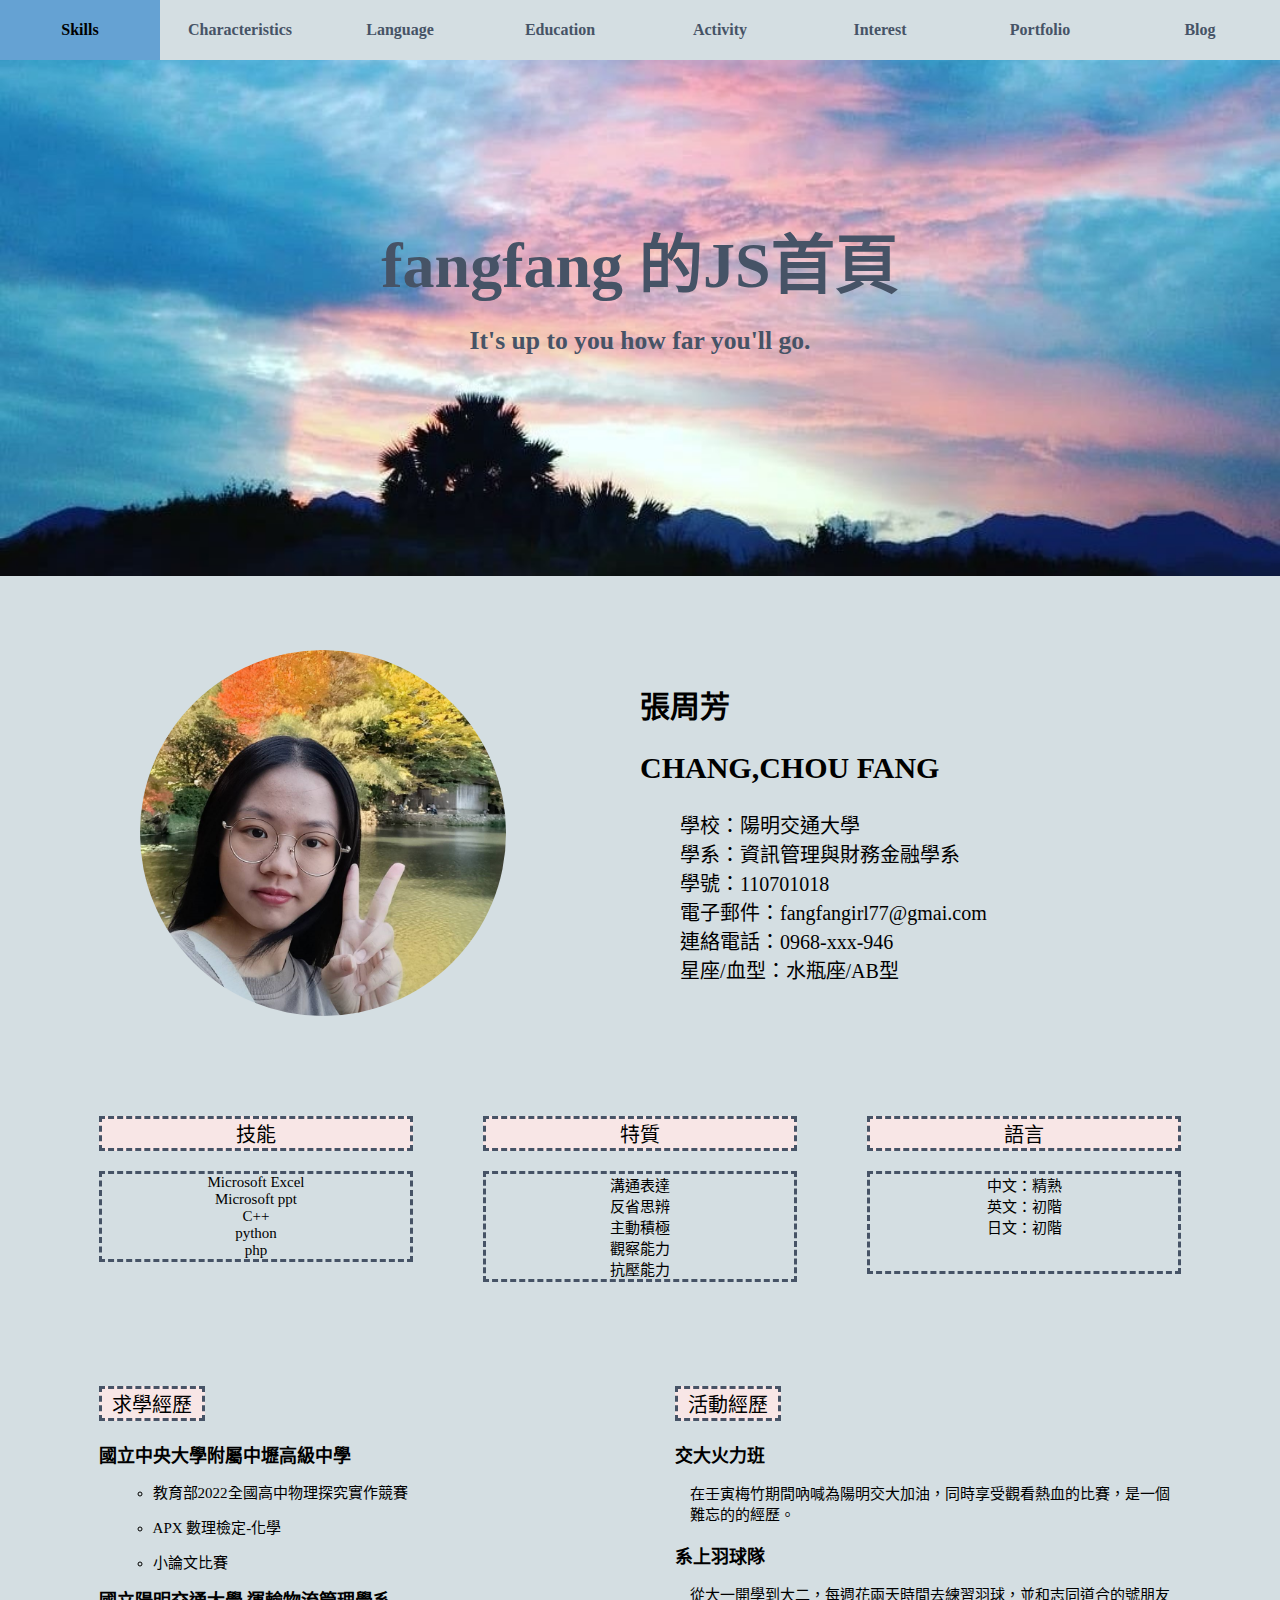
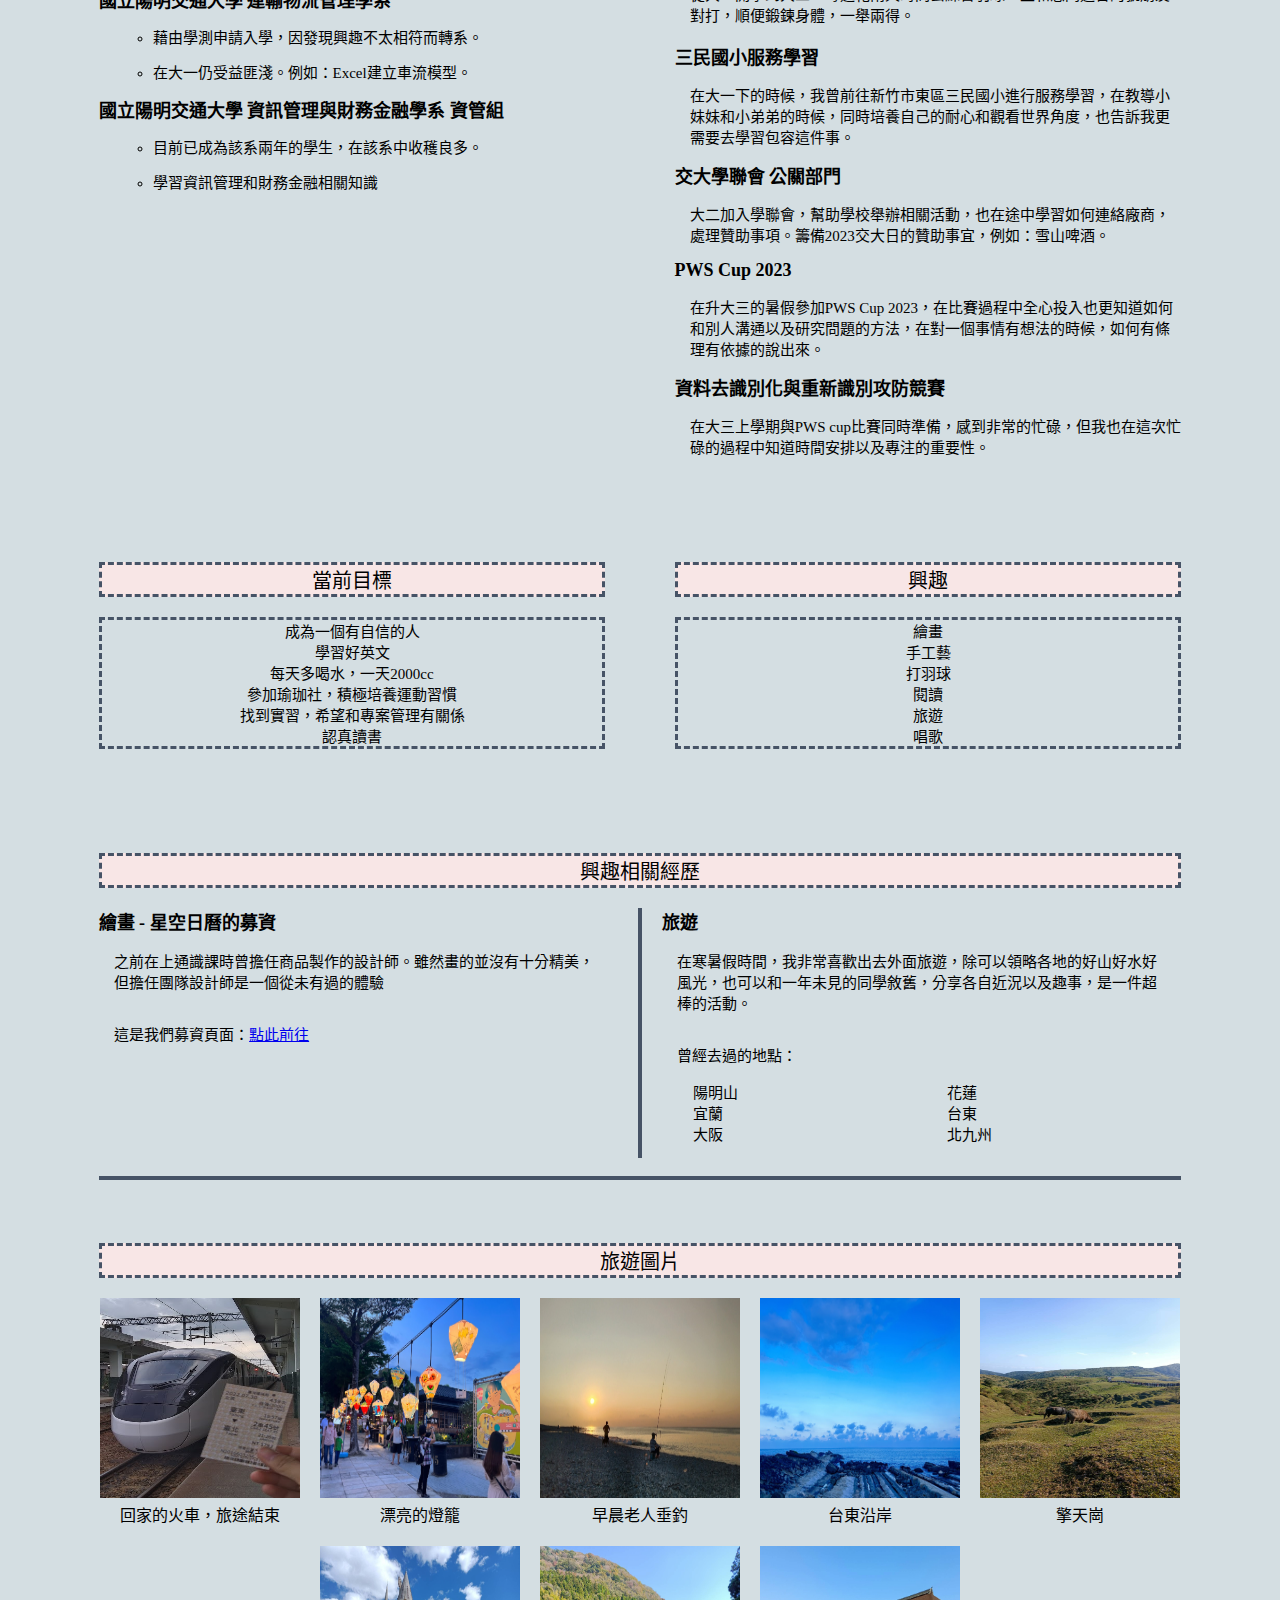
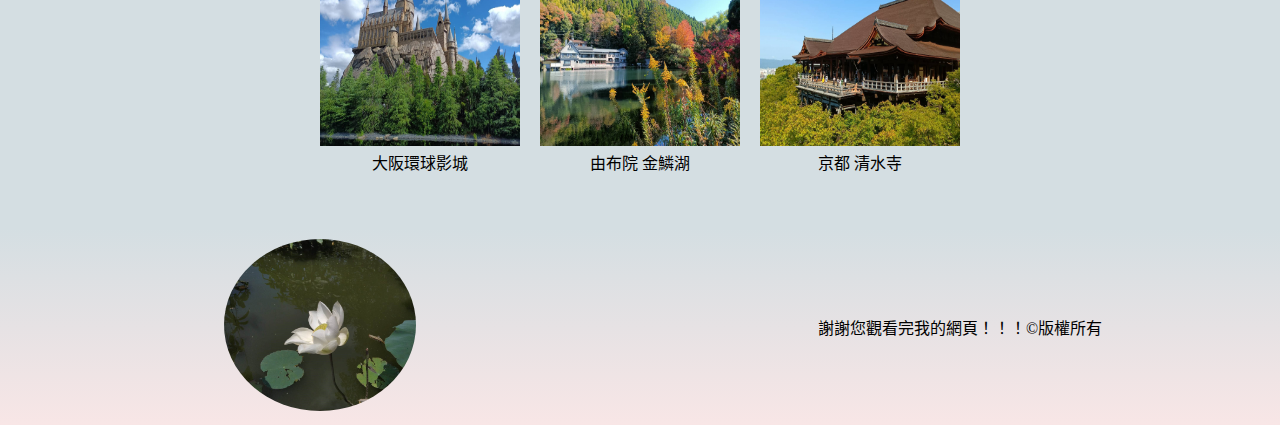
<file: Introduction_me/index.html>
<!DOCTYPE html>

<html lang="zh-TW">

<head>

    <!-- 為了防止大家的語言都不同造成亂碼 -->
    <meta charset="utf-8">

    <!-- 為了讓所有人看到都一樣 -->
    <meta name="viewpoint" content="width=device-width, initial-scale=1.0">

    <!-- 網頁索引的名字 -->
    <title>fangfang</title>

    <!-- 網頁索引的圖標 -->
    <link rel="icon" type="image/jpg" href="./src/flower.jpg">

    <!-- 與外部的CSS結合 -->
    <link rel="stylesheet" type="text/css" href="Introduction.css">

</head>

<body>

    <header>

    </header>

    <!-- 導引列 -->
    <nav id="nav">
        <label class="menu-icon" for="menu-burger">☰</label>
        <input type="checkbox" id="menu-burger">
        <ul class="menu-btn">
            <li><a href="#section3">Skills</a></li>
            <li><a href="#section4">Characteristics</a></li>
            <li><a href="#section5">Language</a></li>
            <li><a href="#section6">Education</a></li>
            <li><a href="#section7">Activity</a></li>
            <li><a href="#section9">Interest</a></li>
            <li class="dropdown">
                <a href="#">Portfolio</a>
                <ul class="dropdown-content">
                    <li><a href="../CoreBall/CoreBall.html">CoreBall </a></li>
                    <li><a href="../Wordle/Wordle.html">Wordle </a></li>
                </ul>
            </li>
            <li>
                <a href="https://fangfangirl.wordpress.com/?preview_id=6&preview_nonce=c6ce53ad3e&preview=true"
                    target="_blank">Blog</a>
            </li>
        </ul>
    </nav>


    <!-- 主體 -->
    <main>

        <div class="container">
            <img class="sky" src="./src/sky.jpg" width="100%">
            <h1>fangfang 的JS首頁</h1>
            <h2>It's up to you how far you'll go. </h2>
        </div>

        <div id="me">
            <div id="high">
                <!-- 個人照 -->
                <section id="section1">
                    <img src="./src/fangfang.jpg" alt="myphoto" title="myphoto">
                    <!-- <figcaption>圖一：自我介紹圖</figcaption> -->
                </section>

                <!-- 基本資料 -->
                <section id="section2">
                    <h1>張周芳</h1>
                    <h2>CHANG,CHOU FANG</h2>
                    <ul>
                        <li>學校：陽明交通大學</li>
                        <li>學系：資訊管理與財務金融學系</li>
                        <li>學號：110701018</li>
                        <li>電子郵件：fangfangirl77@gmai.com</li>
                        <li>連絡電話：0968-xxx-946</li>
                        <li>星座/血型：水瓶座/AB型</li>
                    </ul>
                </section>
            </div>
            <div id="high-2">
                <!-- 技能 -->
                <section id="section3">
                    <p>技能</p>
                    <ul>
                        <li>Microsoft Excel</li>
                        <li>Microsoft ppt</li>
                        <li>C++</li>
                        <li>python</li>
                        <li>php</li>
                    </ul>
                </section>

                <!-- 特質 -->
                <section id="section4">
                    <p>特質</p>
                    <ul>
                        <li>溝通表達</li>
                        <li>反省思辨</li>
                        <li>主動積極</li>
                        <li>觀察能力</li>
                        <li>抗壓能力</li>
                    </ul>
                </section>

                <!-- 語言 -->
                <section id="section5">
                    <p>語言</p>
                    <ul>
                        <li>中文：精熟</li>
                        <li>英文：初階</li>
                        <li>日文：初階</li>
                        <br>
                        <br>
                    </ul>
                </section>
            </div>

            <div id="middle">
                <!-- 求學經歷 -->
                <section id="section6">
                    <p class="title">求學經歷</p>
                    <ul>
                        <li>國立中央大學附屬中壢高級中學
                            <ul class="small">
                                <li>教育部2022全國高中物理探究實作競賽</li>
                                <li>APX 數理檢定-化學</li>
                                <li>小論文比賽</li>
                            </ul>
                        </li>
                        <li>國立陽明交通大學 運輸物流管理學系
                            <ul class="small">
                                <li>藉由學測申請入學，因發現興趣不太相符而轉系。</li>
                                <li>在大一仍受益匪淺。例如：Excel建立車流模型。</li>
                            </ul>
                        </li>
                        <li>國立陽明交通大學 資訊管理與財務金融學系 資管組
                            <ul class="small">
                                <li>目前已成為該系兩年的學生，在該系中收穫良多。</li>
                                <li>學習資訊管理和財務金融相關知識</li>
                            </ul>
                        </li>
                    </ul>
                </section>

                <!-- 活動經歷 -->
                <section id="section7">
                    <p class="title">活動經歷</p>
                    <ul>
                        <li>
                            交大火力班
                            <p class="s-7">
                                在壬寅梅竹期間吶喊為陽明交大加油，同時享受觀看熱血的比賽，是一個難忘的的經歷。</p>
                            </p>
                        </li>
                        <li>
                            系上羽球隊
                            <p class="s-7">
                                從大一開學到大二，每週花兩天時間去練習羽球，並和志同道合的號朋友對打，順便鍛鍊身體，一舉兩得。</p>
                            </p>
                        </li>
                        <li>
                            三民國小服務學習
                            <p class="s-7">
                                在大一下的時候，我曾前往新竹市東區三民國小進行服務學習，在教導小妹妹和小弟弟的時候，同時培養自己的耐心和觀看世界角度，也告訴我更需要去學習包容這件事。
                            </p>
                        </li>
                        <li>
                            交大學聯會 公關部門
                            <p class="s-7">
                                大二加入學聯會，幫助學校舉辦相關活動，也在途中學習如何連絡廠商，處理贊助事項。籌備2023交大日的贊助事宜，例如：雪山啤酒。
                            </p>
                        </li>
                        <li>
                            PWS Cup 2023
                            <p class="s-7">
                                在升大三的暑假參加PWS Cup 2023，在比賽過程中全心投入也更知道如何和別人溝通以及研究問題的方法，在對一個事情有想法的時候，如何有條理有依據的說出來。
                            </p>
                        </li>
                        <li>
                            資料去識別化與重新識別攻防競賽
                            <p class="s-7">
                                在大三上學期與PWS cup比賽同時準備，感到非常的忙碌，但我也在這次忙碌的過程中知道時間安排以及專注的重要性。
                            </p>
                        </li>
                    </ul>
                </section>
            </div>

            <div id="middle-1">
                <!-- 當前目標 -->
                <section id="section8">
                    <p>當前目標</p>
                    <ul>
                        <li>成為一個有自信的人</li>
                        <li>學習好英文</li>
                        <li>每天多喝水，一天2000cc</li>
                        <li>參加瑜珈社，積極培養運動習慣</li>
                        <li>找到實習，希望和專案管理有關係</li>
                        <li>認真讀書</li>
                    </ul>
                </section>

                <!-- 興趣 -->
                <section id="section9">
                    <p>興趣</p>
                    <ul>
                        <li>繪畫</li>
                        <li>手工藝</li>
                        <li>打羽球</li>
                        <li>閱讀</li>
                        <li>旅遊</li>
                        <li>唱歌</li>
                    </ul>
                </section>
            </div>

            <!-- 興趣相關經歷 -->
            <section id="section10">
                <p>興趣相關經歷</p>
                <ul>
                    <li id="draw">
                        繪畫 - 星空日曆的募資
                        <p class="s-10">之前在上通識課時曾擔任商品製作的設計師。雖然畫的並沒有十分精美，但擔任團隊設計師是一個從未有過的體驗</p>
                        <p class="s-10">這是我們募資頁面：<a
                                href="https://www.zeczec.com/projects/start-from-today?r=d141772422378">點此前往</a>
                        </p>
                    </li>
                    <span class="line"></span>
                    <li id="travel">
                        旅遊
                        <p class="s-10">在寒暑假時間，我非常喜歡出去外面旅遊，除可以領略各地的好山好水好風光，也可以和一年未見的同學敘舊，分享各自近況以及趣事，是一件超棒的活動。</p>
                        <p class="s-10">曾經去過的地點：</p>
                        <ul class="s-10">
                            <li>陽明山</li>
                            <li>花蓮</li>
                            <li>宜蘭</li>
                            <li>台東</li>
                            <li>大阪</li>
                            <li>北九州</li>
                        </ul>
                    </li>
                </ul>
                <hr id="h-2">
            </section>

            <div id="section11">
                <p>旅遊圖片</p>
                <div id="travel-photo">
                    <div>
                        <img src="./src/1.jpg" width="200px" height="200px" alt="myphoto1" title="myphoto1">
                        <p>回家的火車，旅途結束</p>
                    </div>
                    <div>
                        <img src="./src/2.jpg" width="200px" height="200px" alt="myphoto2" title="myphoto2">
                        <p>漂亮的燈籠</p>
                    </div>
                    <div>
                        <img src="./src/3.jpg" width="200px" height="200px" alt="myphoto3" title="myphoto3">
                        <p>早晨老人垂釣</p>
                    </div>
                    <div>
                        <img src="./src/4.png" width="200px" height="200px" alt="myphoto4" title="myphoto4">
                        <p>台東沿岸</p>
                    </div>
                    <div>
                        <img src="./src/5.jpg" width="200px" height="200px" alt="myphoto5" title="myphoto5">
                        <p>擎天崗</p>
                    </div>
                    <div>
                        <img src="./src/6.jpg" width="200px" height="200px" alt="myphoto6" title="myphoto6">
                        <p>大阪環球影城</p>
                    </div>
                    <div>
                        <img src="./src/7.jpg" width="200px" height="200px" alt="myphoto7" title="myphoto7">
                        <p>由布院 金鱗湖</p>
                    </div>
                    <div>
                        <img src="./src/8.jpg" width="200px" height="200px" alt="myphoto8" title="myphoto8">
                        <p>京都 清水寺</p>
                    </div>
                </div>
            </div>
        </div>
    </main>

    <!-- 註腳 -->
    <footer>
        <div id="myphoto2">
            <a href="#nav"><img src="./src/flower.jpg"></a>
        </div>
        <div class="thanks">
            <p>謝謝您觀看完我的網頁！！！</p>
            <p>&copy;版權所有</p>
        </div>
    </footer>
</body>
</file>
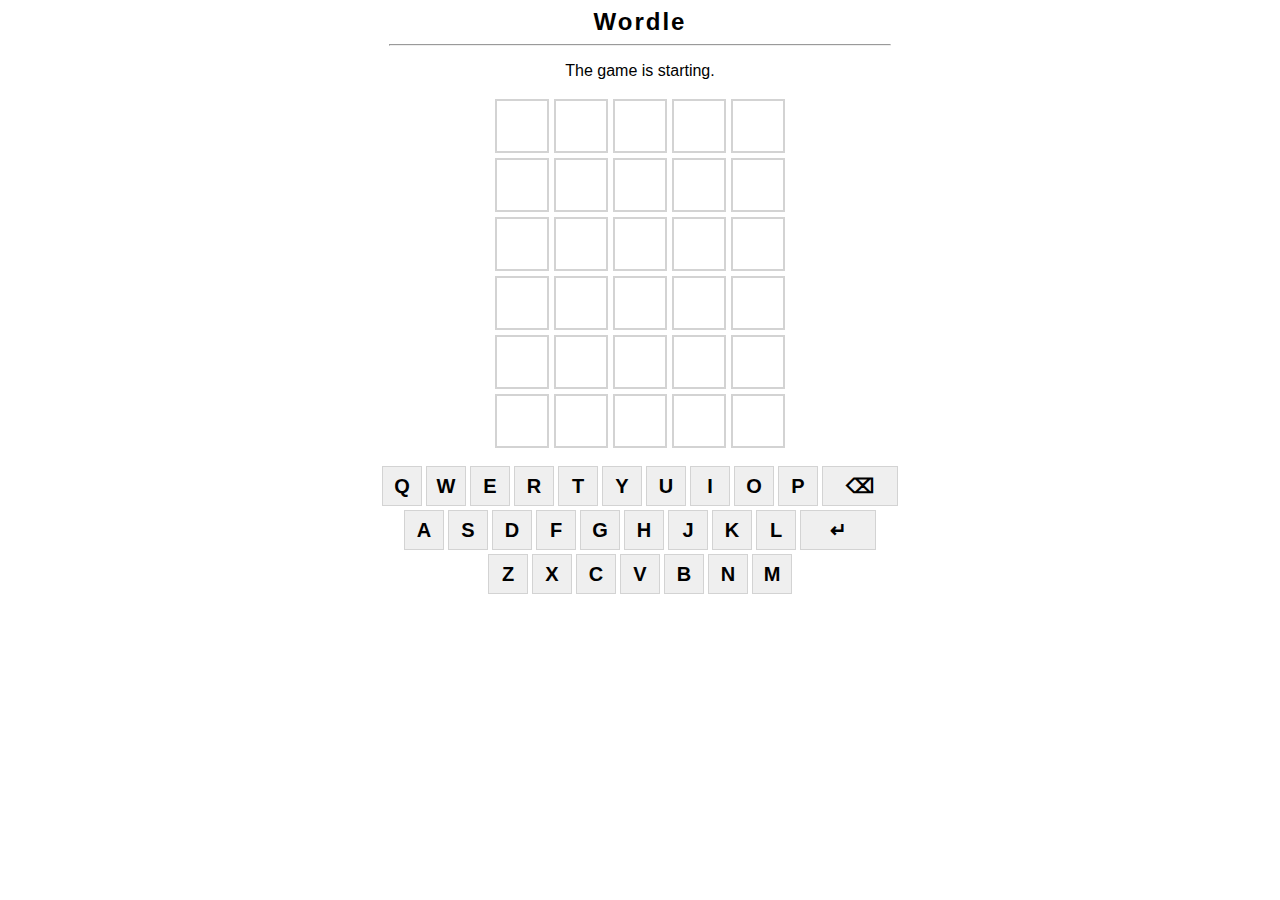
<file: Wordle/hw6-110701018.html>
<!DOCTYPE html>
<html>

<head>
    <meta charset="UTF-8" />
    <title>wordle</title>
    <meta name="viewport" content="width=device-width, initial-scale=1.0">
    <script src="dictionary.js" defer></script>
    <script src="hw6-110701018.js" defer></script>
    <link rel="stylesheet" href="hw6-110701018.css">

</head>

<body>
    <h1 id="title">Wordle</h1>
    <hr>
    <p id="answer">The game is starting.</p>
    <div id="board"> </div>
    <br>
    <div id="keyboardArea"></div>
</body>

</html>
</file>
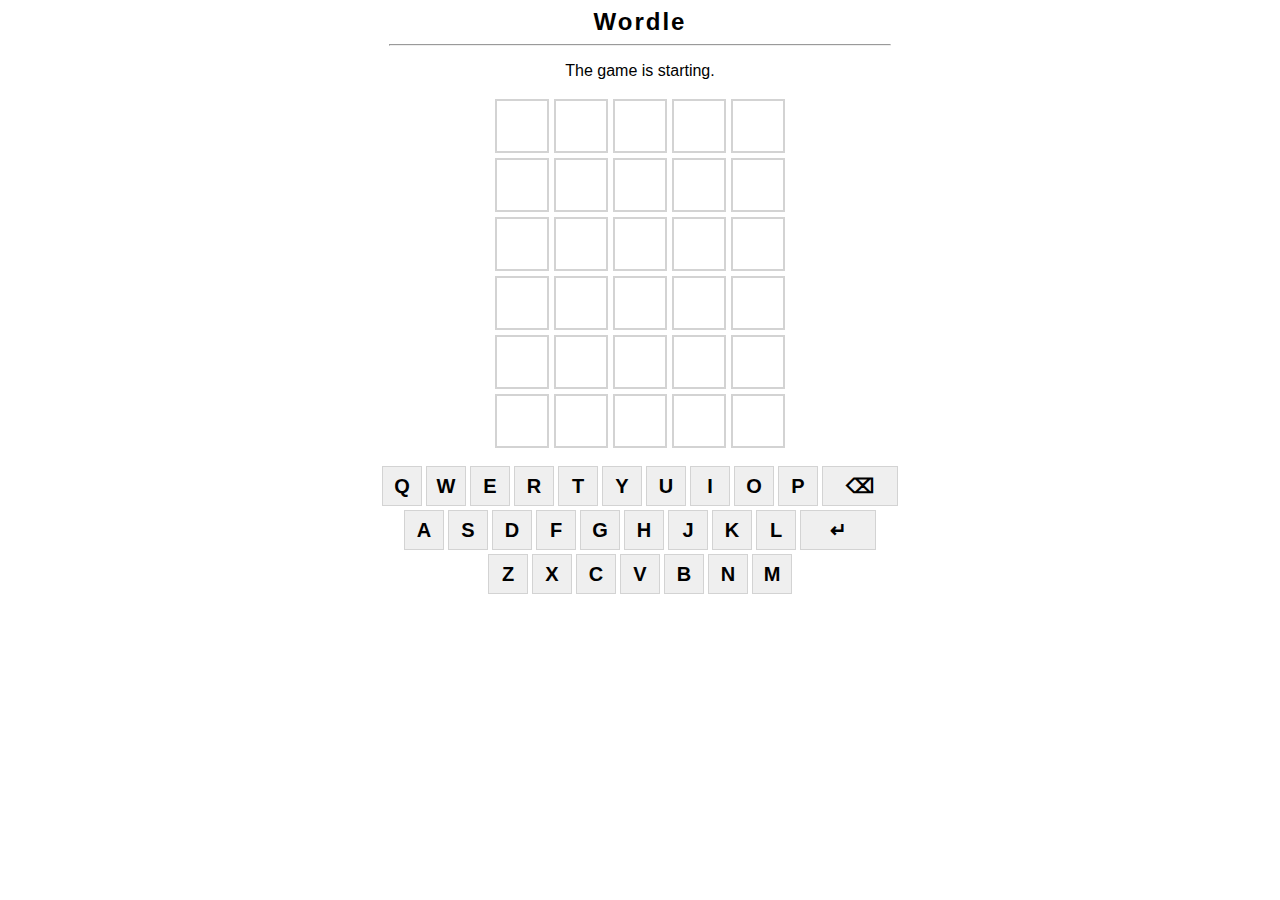
<file: Wordle/Wordle.html>
<!DOCTYPE html>
<html>

<head>
    <meta charset="UTF-8" />
    <title>wordle</title>
    <meta name="viewport" content="width=device-width, initial-scale=1.0">
    <script src="dictionary.js" defer></script>
    <script src="Wordle.js" defer></script>
    <link rel="stylesheet" href="Wordle.css">

</head>

<body>
    <h1 id="title">Wordle</h1>
    <hr>
    <p id="answer">The game is starting.</p>
    <div id="board"> </div>
    <br>
    <div id="keyboardArea"></div>
</body>

</html>
</file>
<file: Introduction_me/Introduction.css>
body {
    margin: auto;
    font-family: "微軟正黑體";
    background-color: #d4dee2;
}

nav {
    display: flex;
    justify-content: center;
    background-color: #d4dee2;
}

/* Style the menu items */
.menu-icon {
    display: none;
    font-size: 30px;
    /* border: solid; */
}

#menu-burger {
    display: none;
}

.menu-btn {
    padding: 0%;
    margin: 0%;
    width: 100%;
    list-style: none;
    display: flex;
    flex-direction: row;
    justify-content: space-around;
    /* border: solid; */
}

.menu-btn li {
    height: 60px;
    padding: 0%;
    /* border: solid; */
    flex: 1;
    text-align: center;
    position: relative;
    box-sizing: border-box;
}

.menu-btn a {
    /* border: solid; */
    width: 100%;
    height: 100%;
    text-decoration: none;
    color: #465366;
    font-weight: bold;
    transition: color 0.3s ease;
    box-sizing: border-box;
    display: flex;
    justify-content: center;
    align-items: center;
    text-align: center;
}

.menu-btn li:hover {
    background-color: #65a2d3;
}

.menu-btn li:hover>a {
    color: black;
}

/* Style the dropdown menu (optional) */
.dropdown {
    position: relative;
}


.dropdown-content {
    display: none;
    padding: 0;
    position: absolute;
    top: 100%;
    left: 0;
    min-width: 100%;
    box-shadow: 0px 8px 16px 0px rgba(0, 0, 0, 0.2);
    z-index: 1;
}

.dropdown:hover .dropdown-content {
    display: block;
    background-color: #d4dee2;
    text-align: center;
}

.dropdown-content li {
    list-style: none;
    height: 100%;
}

.dropdown-content a {
    /* border: solid; */
    padding: 10px;
    text-decoration: none;
    display: flex;
    justify-content: center;
    align-items: center;
    text-align: center;
}

@media screen and (max-width: 850px) {

    .menu-btn li {
        display: none;
    }

    .menu-icon {
        display: block;
        float: right;
    }

    #menu-burger:checked+.menu-btn li {
        display: block;
        /* border: solid; */
    }

    .menu-btn {
        order: -1;
        padding: 0;
        width: 100%;
        list-style: none;
        display: flex;
        flex-direction: column;
        align-items: center;
        /* border: solid; */
    }

    .menu-btn li {
        width: 100%;
        padding: 1%;
        /* border: solid; */
        text-align: center;
    }
}

.container {
    position: relative;
    text-align: center;
    /* border: solid; */
}

.sky {
    width: 100%;
}

.container h1 {
    /* border: solid; */
    position: absolute;
    top: 30%;
    left: 50%;
    transform: translate(-50%, -50%);
    color: #465366;
    font-size: 5vw;
}

.container h2 {
    /* border: solid; */
    position: absolute;
    top: 50%;
    left: 50%;
    transform: translate(-50%, -50%);
    color: #465366;
    font-size: 2vw;
}

#me {
    /* border: solid; */
    margin: auto;
    padding: 0%;
    width: 90%;
    margin-top: 25px;
}

#high {
    /* border: solid; */
    display: flex;
}

#section1 {
    /* border: solid; */
    flex: 1;
    display: flex;
    justify-content: center;
    align-items: center;
}

#section1 img {
    max-height: 80%;
    max-width: 80%;
    border-radius: 50%;
}

#section2 {
    padding: 5%;
    /* border: solid; */
    flex: 1;
}

#section2 ul {
    /* border: solid; */
    list-style: none;
    font-size: 20px;
}

#section2 h1,
#section2 h2 {
    /* border: solid; */
    font-size: 30px;
}


@media screen and (max-width: 850px) {
    #high {
        flex-direction: column;
    }

    #section1 img {
        max-height: 50%;
        max-width: 50%;
    }
}

footer {
    margin-top: 20px;
    background-color: #F8E6E6;
    background-image: linear-gradient(#d4dee2, #F8E6E6);
    display: flex;
}

#myphoto2 {
    /* border: solid; */
    flex: 1;
    display: flex;
    justify-content: center;
    align-items: center;
    text-align: center;
}

#myphoto2 img {
    max-height: 30%;
    max-width: 30%;
    border-radius: 50%;
    margin: auto;
    margin-top: 10px;
    margin-bottom: 10px;
}

.thanks {
    flex: 1;
    /* border: solid; */
    display: flex;
    justify-content: center;
    align-items: center;
    text-align: center;
}


@media screen and (max-width: 850px) {
    footer {
        flex-direction: column;
    }
}

#high-2 {
    /* border: solid; */
    display: flex;
}

#section3,
#section4,
#section5 {
    padding: 3%;
    flex: 1;
    /* border: solid; */
}

#section3 p,
#section4 p,
#section5 p {
    text-align: center;
    font-size: 20px;
    border: dashed #465366;
    background-color: #F8E6E6;
}

#section3 ul,
#section4 ul,
#section5 ul {
    padding: 0%;
    border: dashed #465366;
    list-style: none;
    font-size: 15px;
    text-align: center;
}

#middle {
    /* border: solid; */
    display: flex;
}

#section6,
#section7 {
    padding: 3%;
    /* border: solid; */
}

#section6 {
    flex: 5;
}

#section7 {
    flex: 5;
}

#section6 p.title,
#section7 p.title {
    width: 100px;
    font-size: 20px;
    text-align: center;
    border: dashed #465366;
    background-color: #F8E6E6;
}

#section6>ul,
#section7>ul {
    padding: 0%;
    /* border: solid; */
}

#section6>ul>li,
#section7>ul>li {
    /* border: solid; */
    list-style: none;
    font-size: 18px;
    font-weight: bold;
}

.small li {
    margin: 3%;
    font-size: 15px;
    font-weight: normal;
}

.s-7 {
    padding-left: 3%;
    font-size: 15px;
    font-weight: normal;
}

@media screen and (max-width: 850px) {
    #middle {
        flex-direction: column;
    }
}

#middle-1 {
    /* border: solid; */
    display: flex;
}

#section8,
#section9 {
    padding: 3%;
    flex: 1;
    /* border: solid; */
}

#section8 p,
#section9 p {
    text-align: center;
    font-size: 20px;
    border: dashed #465366;
    background-color: #F8E6E6;
}

#section8 ul,
#section9 ul {
    padding: 0%;
    border: dashed #465366;
    list-style: none;
    font-size: 15px;
    text-align: center;
}

@media screen and (max-width: 850px) {
    #middle-1 {
        flex-direction: column;
    }
}

#section10 {
    padding: 3%;
}

#section10>p {
    text-align: center;
    font-size: 20px;
    border: dashed #465366;
    background-color: #F8E6E6;
}

#section10 ul {
    list-style: none;
    display: flex;
    flex-wrap: wrap;
    justify-content: space-between;
    padding: 0;
    font-size: 18px;
    font-weight: bold;
}

#section10 ul>li {
    /* border: solid; */
    flex-basis: 48%;
}

.s-10 {
    margin: 0%;
    /* border: solid; */
    font-weight: normal;
    font-size: 15px;
    padding: 3%;
}

#section10 ul>li>ul {
    border: none;
    padding-left: 6%;
    font-size: 15px;
    font-weight: normal;
}

#section10 ul>li>ul>li {
    /* border: solid; */
    flex-basis: 48%;
}

.line {
    display: inline-block;
    width: 4px;
    height: 250px;
    background-color: #465366;
}

#h-2 {
    border: 2px solid #465366;
}

@media screen and (max-width: 850px) {
    #section10>ul {
        flex-direction: column;
    }

    .line,
    #h-2 {
        display: none;
    }
}

#section11 {
    padding: 3%;
    /* border: solid; */
    padding-top: 0%;
}

#section11>p {
    text-align: center;
    font-size: 20px;
    border: dashed #465366;
    background-color: #F8E6E6;
}

#travel-photo {
    display: flex;
    flex-wrap: wrap;
    justify-content: center;
    align-items: center;
    gap: 20px;
}

#travel-photo>div {
    text-align: center;
    /* border: solid; */
}

#travel-photo>div>p {
    margin: 0%;
    /* border: solid; */
}
</file>
<file: Wordle/hw6-110701018.css>
body {
    font-family: Arial, Helvetica, sans-serif;
    text-align: center;
}

hr {
    width: 500px;
}

#title {
    font-size: 24px;
    font-weight: bold;
    letter-spacing: 2px;
    margin: 0%;
}

#board {
    width: 300px;
    height: 350px;
    margin: 0 auto;
    margin-top: 3px;
    display: flex;
    justify-content: center;
    align-items: center;
    flex-wrap: wrap;
    /* 寬度不夠換下一行 */
}

.tile {
    /* box */
    border: 2px solid lightgray;
    width: 50px;
    height: 50px;
    margin: 2.5px;

    /* text */
    color: black;
    font-size: 24px;
    font-weight: bold;
    display: flex;
    justify-content: center;
    align-items: center;
}

.correct {
    background-color: #538d4e;
    color: white;
    /* border: 2px solid white; */
}

.present {
    background-color: #b59f3b;
    color: white;
    /* border: 2px solid white; */
}

.absent {
    background-color: #3a3a3c;
    color: white;
    /* border: 2px solid white; */
}

#keyboardArea {
    width: 550px;
    height: 135x;
    margin: 0 auto;
}

.keyboard-row {
    width: 550px;
    margin: 0 auto;
    display: flex;
    flex-wrap: wrap;
    justify-content: center;
    align-items: center;
}



.key-tile {
    /* box */
    border: 1px solid lightgray;
    width: 40px;
    height: 40px;
    margin: 2px;

    /* text */
    font-size: 20px;
    font-weight: bold;
    display: flex;
    justify-content: center;
    align-items: center;
}

button:active {
    background-color: lightgray;
}


.Enter-key-tile {
    /* box */
    border: 1px solid lightgray;
    width: 76px;
    height: 40px;
    margin: 2px;

    /* text */
    font-size: 20px;
    font-weight: bold;
    display: flex;
    justify-content: center;
    align-items: center;
}

.Backspace-key-tile {
    /* box */
    border: 1px solid lightgray;
    width: 76px;
    height: 40px;
    margin: 2px;

    /* text */
    font-size: 20px;
    font-weight: bold;
    display: flex;
    justify-content: center;
    align-items: center;
}
</file>
<file: Wordle/Wordle.css>
body {
    font-family: Arial, Helvetica, sans-serif;
    text-align: center;
}

hr {
    width: 500px;
}

#title {
    font-size: 24px;
    font-weight: bold;
    letter-spacing: 2px;
    margin: 0%;
}

#board {
    width: 300px;
    height: 350px;
    margin: 0 auto;
    margin-top: 3px;
    display: flex;
    justify-content: center;
    align-items: center;
    flex-wrap: wrap;
    /* 寬度不夠換下一行 */
}

.tile {
    /* box */
    border: 2px solid lightgray;
    width: 50px;
    height: 50px;
    margin: 2.5px;

    /* text */
    color: black;
    font-size: 24px;
    font-weight: bold;
    display: flex;
    justify-content: center;
    align-items: center;
}

.correct {
    background-color: #538d4e;
    color: white;
    /* border: 2px solid white; */
}

.present {
    background-color: #b59f3b;
    color: white;
    /* border: 2px solid white; */
}

.absent {
    background-color: #3a3a3c;
    color: white;
    /* border: 2px solid white; */
}

#keyboardArea {
    width: 550px;
    height: 135x;
    margin: 0 auto;
}

.keyboard-row {
    width: 550px;
    margin: 0 auto;
    display: flex;
    flex-wrap: wrap;
    justify-content: center;
    align-items: center;
}



.key-tile {
    /* box */
    border: 1px solid lightgray;
    width: 40px;
    height: 40px;
    margin: 2px;

    /* text */
    font-size: 20px;
    font-weight: bold;
    display: flex;
    justify-content: center;
    align-items: center;
}

button:active {
    background-color: lightgray;
}


.Enter-key-tile {
    /* box */
    border: 1px solid lightgray;
    width: 76px;
    height: 40px;
    margin: 2px;

    /* text */
    font-size: 20px;
    font-weight: bold;
    display: flex;
    justify-content: center;
    align-items: center;
}

.Backspace-key-tile {
    /* box */
    border: 1px solid lightgray;
    width: 76px;
    height: 40px;
    margin: 2px;

    /* text */
    font-size: 20px;
    font-weight: bold;
    display: flex;
    justify-content: center;
    align-items: center;
}
</file>
